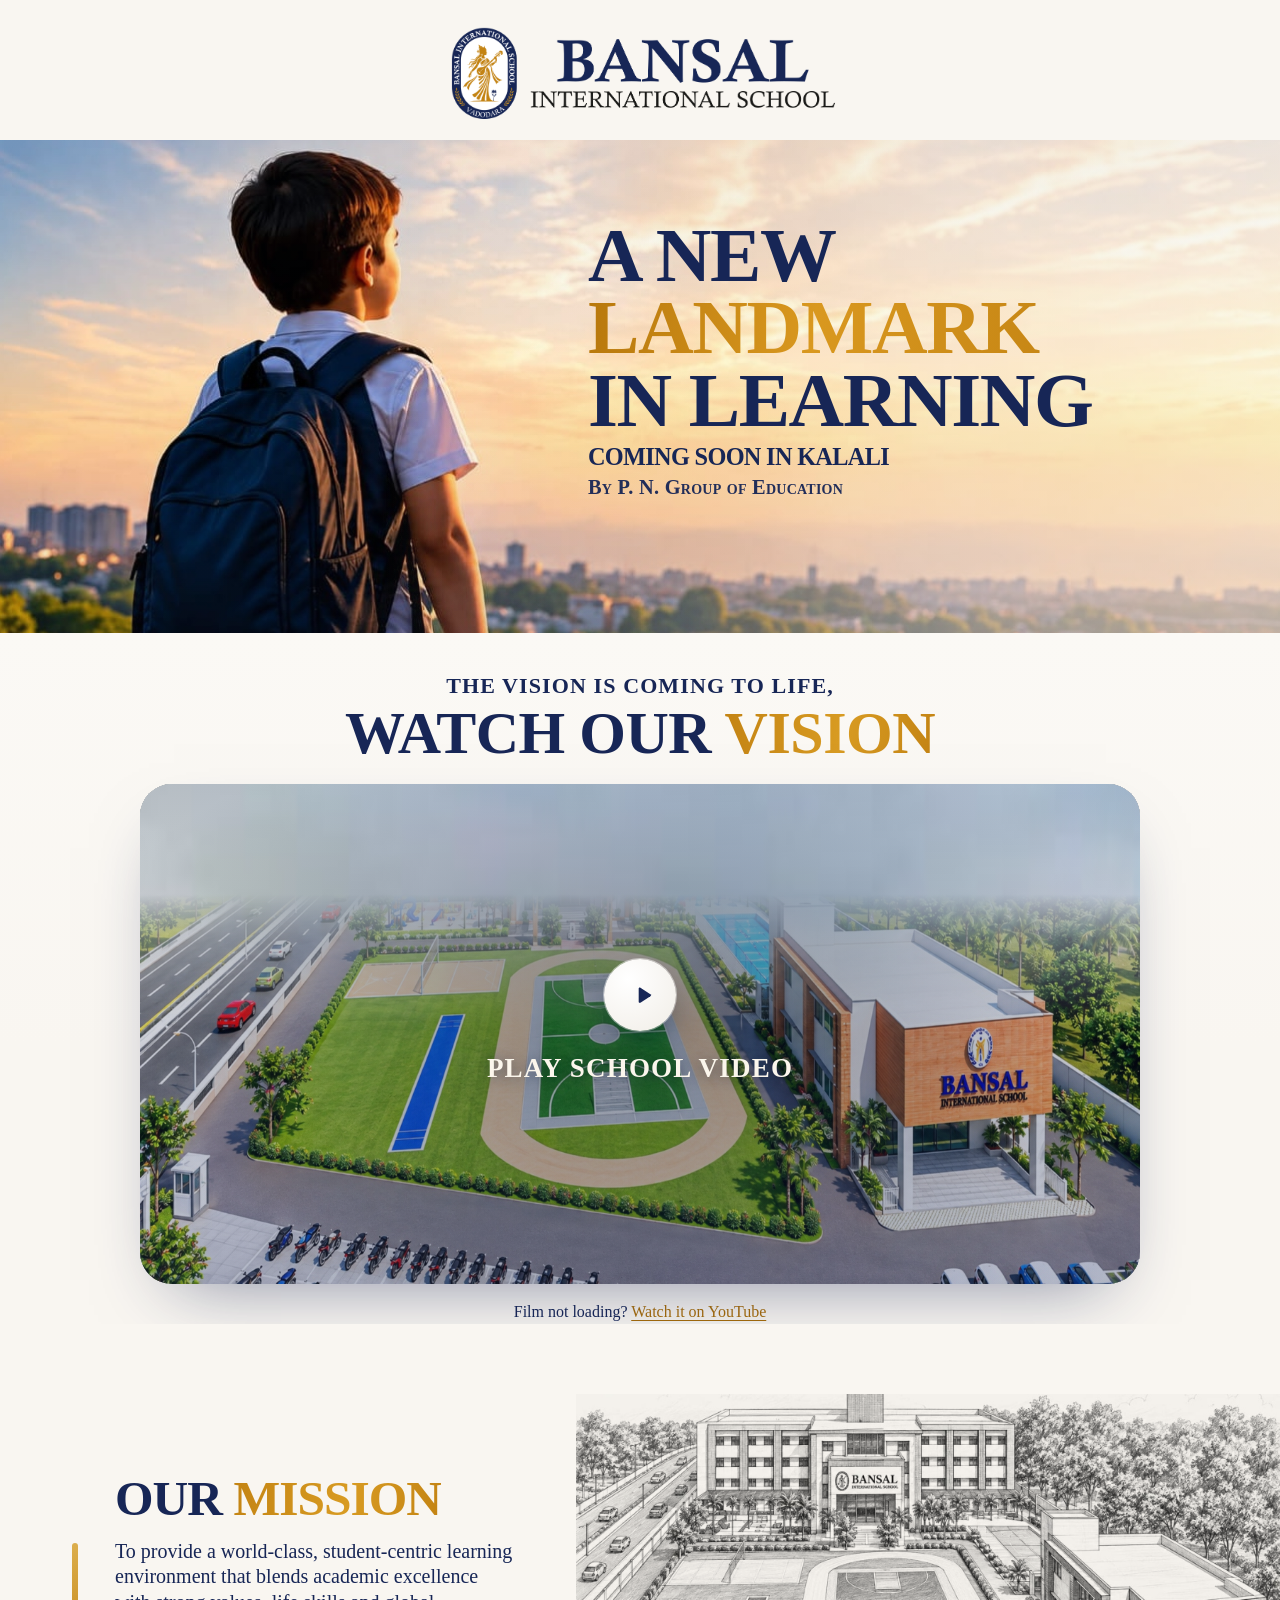
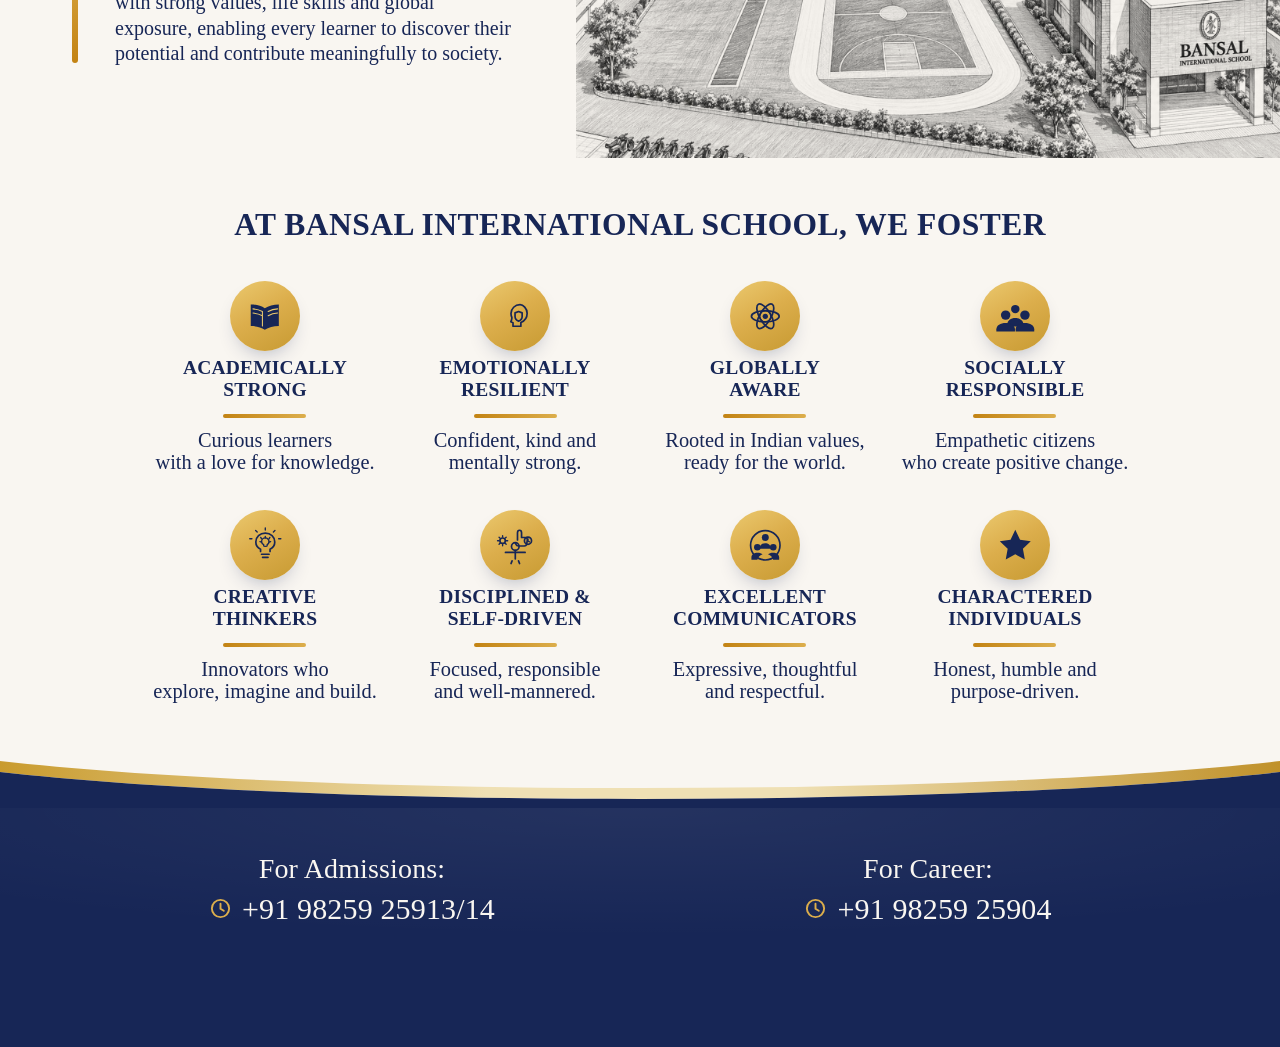
<file: index.html>
<!DOCTYPE html>
<html lang="en">
<head>
<meta charset="utf-8">
<meta name="viewport" content="width=device-width, initial-scale=1">
<title>Bansal International School — A New Landmark in Learning | Kalali, Vadodara</title>
<meta name="description" content="Bansal International School, Kalali, Vadodara — a new landmark in learning by P. N. Group of Education. Watch our vision. Admissions and careers enquiries open.">
<meta name="theme-color" content="#172656">
<meta name="author" content="Bansal International School">

<!-- Open Graph / social -->
<meta property="og:type" content="website">
<meta property="og:site_name" content="Bansal International School">
<meta property="og:title" content="Bansal International School — A New Landmark in Learning">
<meta property="og:description" content="Coming soon in Kalali, Vadodara. By P. N. Group of Education.">
<meta property="og:url" content="https://ankit247250.github.io/">
<meta property="og:image" content="https://ankit247250.github.io/assets/img/school-render.jpg">
<meta property="og:image:width" content="1410">
<meta property="og:image:height" content="890">
<meta property="og:image:alt" content="Artist's impression of the planned Bansal International School campus">
<meta property="og:locale" content="en_IN">
<meta name="twitter:card" content="summary_large_image">

<link rel="icon" type="image/png" href="assets/img/favicon.png">
<link rel="apple-touch-icon" href="assets/img/favicon.png">

<link rel="preload" as="font" type="font/woff2" href="assets/fonts/playfair-display-latin.woff2" crossorigin>
<link rel="stylesheet" href="assets/css/style.css">

<!-- video host -->
<link rel="preconnect" href="https://www.youtube-nocookie.com">
<link rel="dns-prefetch" href="https://i.ytimg.com">

<script type="application/ld+json">
{
  "@context": "https://schema.org",
  "@type": "School",
  "name": "Bansal International School",
  "alternateName": "BIS Kalali",
  "description": "A new landmark in learning by P. N. Group of Education — coming soon in Kalali, Vadodara.",
  "url": "https://ankit247250.github.io/",
  "logo": "https://ankit247250.github.io/assets/img/logo.png",
  "image": "https://ankit247250.github.io/assets/img/school-render.jpg",
  "telephone": "+91-98259-25913",
  "address": {
    "@type": "PostalAddress",
    "addressLocality": "Kalali",
    "addressRegion": "Vadodara, Gujarat",
    "addressCountry": "IN"
  },
  "parentOrganization": { "@type": "Organization", "name": "P. N. Group of Education" },
  "sameAs": ["https://www.youtube.com/@BISKALALI"]
}
</script>
</head>
<body>

<a class="skip-link" href="#main">Skip to content</a>

<!-- ══ Header ══════════════════════════════════════════════════════ -->
<header class="site-header">
  <div class="wrap site-header__inner">
    <a class="brand" href="#top" aria-label="Bansal International School — home">
      <img src="assets/img/logo.png" alt="Bansal International School, Vadodara" width="1065" height="300">
    </a>
  </div>
</header>

<main id="main">

  <!-- ══ Hero ══════════════════════════════════════════════════════ -->
  <section class="hero" id="top">
    <img class="hero__photo" src="assets/img/hero-boy.jpg" alt="" aria-hidden="true" width="1286" height="530" fetchpriority="high">
    <div class="hero__scrim" aria-hidden="true"></div>
    <div class="wrap hero__inner">
      <div class="hero__copy">
        <h1 class="hero__title">
          <span class="hero__line">A New</span>
          <span class="hero__line hero__line--gold">Landmark</span>
          <span class="hero__line">in Learning</span>
        </h1>
        <p class="hero__soon">Coming Soon in Kalali</p>
        <p class="hero__by">By P.&nbsp;N. Group of Education</p>
      </div>
    </div>
  </section>

  <!-- ══ Vision / video ════════════════════════════════════════════ -->
  <section class="vision" aria-labelledby="vision-title">
    <div class="wrap">
      <p class="eyebrow reveal">The Vision Is Coming To Life,</p>
      <h2 class="h-display vision__title reveal" id="vision-title">Watch Our <span class="t-gold">Vision</span></h2>

      <div class="video-card reveal" id="videoCard">
        <span class="video-card__sky" aria-hidden="true"></span>
        <img class="video-card__img" src="assets/img/school-render.jpg"
             alt="Artist's impression of the planned Bansal International School campus"
             width="1410" height="890" loading="lazy" decoding="async">
        <span class="video-card__veil" aria-hidden="true"></span>

        <button class="video-card__trigger" id="playVideo" type="button"
                aria-expanded="false" aria-controls="videoPlayer"
                aria-label="Play the Bansal International School film">
          <span class="play-btn" aria-hidden="true">
            <svg viewBox="0 0 24 24" focusable="false"><path d="M8.5 5.6v12.8c0 .9 1 1.4 1.7 1L20 13a1.2 1.2 0 0 0 0-2L10.2 4.6c-.7-.4-1.7.1-1.7 1Z"/></svg>
          </span>
          <span class="video-card__label">Play School Video</span>
        </button>

        <!-- the YouTube player is injected here, in place of the poster -->
        <div class="video-card__player" id="videoPlayer"></div>
      </div>

      <p class="vision__fallback reveal">
        Film not loading?
        <a href="https://youtu.be/lIr4FbOtliw" target="_blank" rel="noopener">Watch it on YouTube</a>
      </p>
    </div>
  </section>

  <!-- ══ Mission ═══════════════════════════════════════════════════ -->
  <section class="mission" aria-labelledby="mission-title">
    <div class="mission__copy">
      <h2 class="h-display mission__title reveal" id="mission-title">Our <span class="t-gold">Mission</span></h2>
      <div class="mission__body reveal">
        <span class="rule" aria-hidden="true"></span>
        <p>To provide a world-class, student-centric learning environment that blends academic excellence with strong values, life skills and global exposure, enabling every learner to discover their potential and contribute meaningfully to society.</p>
      </div>
    </div>
    <div class="mission__art reveal">
      <img src="assets/img/school-sketch.jpg" alt="Pencil sketch of the planned Bansal International School campus" width="900" height="593" loading="lazy">
    </div>
  </section>

  <!-- ══ Values ════════════════════════════════════════════════════ -->
  <section class="values" aria-labelledby="values-title">
    <div class="wrap">
      <h2 class="h-display values__title reveal" id="values-title">At Bansal International School, We Foster</h2>

      <ul class="values__grid">
        <!-- 1 -->
        <li class="value reveal">
          <span class="value__icon">
            <svg viewBox="0 0 48 48" aria-hidden="true" focusable="false">
              <path class="bk" d="M23.4 14.4C19 11.6 13.2 10 6.8 10v25.6c6.4 0 12.2 1.6 16.6 4.4 4.4-2.8 10.2-4.4 16.6-4.4V10c-6.4 0-12.2 1.6-16.6 4.4Z"/>
              <path class="ln" d="M9.4 15.2c4.2.3 8 1.4 11.2 3.1v17.2M9.4 20.2c4.2.3 8 1.4 11.2 3.1M38.6 15.2c-4.2.3-8 1.4-11.2 3.1M38.6 20.2c-4.2.3-8 1.4-11.2 3.1"/>
            </svg>
          </span>
          <h3 class="value__label">Academically<br>Strong</h3>
          <p class="value__text">Curious learners<br>with a love for knowledge.</p>
        </li>
        <!-- 2 -->
        <li class="value reveal">
          <span class="value__icon">
            <svg viewBox="0 0 48 48" aria-hidden="true" focusable="false">
              <path class="st" d="M29.6 10.2c-5.9 0-10.7 4.7-10.7 10.6 0 1.6.4 3.1 1 4.4.4.9-.3 1.9-.3 3.1l-.9 2.2 2.6 1.1v4.2h9.3v-4.4c4.4-1.8 7.4-6.1 7.4-11 0-5.9-4.8-10.2-8.4-10.2Z"/>
              <path class="st" d="m27.9 18.4 4.2 1.6v4.2c0 2.9-1.7 4.6-4.2 5.5-2.5-.9-4.2-2.6-4.2-5.5V20Z"/>
            </svg>
          </span>
          <h3 class="value__label">Emotionally<br>Resilient</h3>
          <p class="value__text">Confident, kind and<br>mentally strong.</p>
        </li>
        <!-- 3 -->
        <li class="value reveal">
          <span class="value__icon">
            <svg viewBox="0 0 48 48" aria-hidden="true" focusable="false">
              <g class="st">
                <ellipse cx="24" cy="24" rx="16.4" ry="6.6"/>
                <ellipse cx="24" cy="24" rx="16.4" ry="6.6" transform="rotate(60 24 24)"/>
                <ellipse cx="24" cy="24" rx="16.4" ry="6.6" transform="rotate(120 24 24)"/>
              </g>
              <circle class="fl-dot" cx="24" cy="24" r="3.1"/>
              <circle class="st thin" cx="24" cy="24" r="6.6"/>
            </svg>
          </span>
          <h3 class="value__label">Globally<br>Aware</h3>
          <p class="value__text">Rooted in Indian values,<br>ready for the world.</p>
        </li>
        <!-- 4 -->
        <li class="value reveal">
          <span class="value__icon">
            <svg viewBox="0 0 48 48" aria-hidden="true" focusable="false">
              <g class="fl-dot">
                <circle cx="24" cy="15.5" r="5"/>
                <path d="M14.5 33.5c0-4.7 4.2-7.6 9.5-7.6s9.5 2.9 9.5 7.6v2.5h-19Z"/>
                <circle cx="12.6" cy="22.6" r="5.6"/>
                <path d="M1.6 42v-2.6c0-4.9 4.9-7.6 11-7.6s11 2.7 11 7.6V42Z"/>
                <circle cx="35.4" cy="22.6" r="5.6"/>
                <path d="M24.4 42v-2.6c0-4.9 4.9-7.6 11-7.6s11 2.7 11 7.6V42Z"/>
              </g>
            </svg>
          </span>
          <h3 class="value__label">Socially<br>Responsible</h3>
          <p class="value__text">Empathetic citizens<br>who create positive change.</p>
        </li>
        <!-- 5 -->
        <li class="value reveal">
          <span class="value__icon">
            <svg viewBox="0 0 48 48" aria-hidden="true" focusable="false">
              <g class="st">
                <path d="M18.4 31.2v-2.5c-3.3-1.7-5.6-4.7-5.6-8.6 0-6 4.8-10.4 11.2-10.4s11.2 4.4 11.2 10.4c0 3.9-2.3 6.9-5.6 8.6v2.5"/>
                <path d="M19.6 34.6h8.8"/>
                <path d="M20.8 38.2h6.4"/>
                <path class="thin" d="M24 15.2c-2.4 0-4.4 1.9-4.4 4.3 0 1.7 1 3.1 2.5 3.8v1.2c0 .9 4.1.9 4.1 0v-1.2c1.5-.7 2.2-2.1 2.2-3.8 0-2.4-2-4.3-4.4-4.3Z"/>
                <path class="thin" d="M24 13.4v2M18.6 14.6l1 1.7M29.4 14.6l-1 1.7M17.7 19.6l1.9.6M30.3 19.6l-1.9.6"/>
              </g>
              <g class="st thin" stroke-linecap="round">
                <path d="M24 3.4v2.6M12.6 6.5l1.8 1.8M35.4 6.5l-1.8 1.8M5.6 16.2h2.6M42.4 16.2h-2.6"/>
              </g>
            </svg>
          </span>
          <h3 class="value__label">Creative<br>Thinkers</h3>
          <p class="value__text">Innovators who<br>explore, imagine and build.</p>
        </li>
        <!-- 6 -->
        <li class="value reveal">
          <span class="value__icon">
            <svg viewBox="0 0 48 48" aria-hidden="true" focusable="false">
              <g class="st">
                <circle cx="24" cy="25.4" r="4.5"/>
                <path d="M12.4 32.4h23.2"/>
                <path d="M24 29.9v10.1"/>
                <path d="M20.2 42.4 19 45.6M27.8 42.4 29 45.6"/>
                <path d="M26.6 17.6v-8.4c0-1.5.9-3 2.4-3s2.4 1.5 2.4 3v5.6h4.2c1.6 0 2.9 1.4 2.6 3l-.7 4.6c-.2 1.4-1.4 2.4-2.8 2.4h-6.9c-1.4 0-2.6-.8-3.1-2.1l-.6-1.5"/>
                <circle cx="9" cy="18.6" r="3.2"/>
                <path class="thin" stroke-linecap="round" d="M9 12.6v1.6M9 23v1.6M3 18.6h1.6M15 18.6h-1.6M4.8 14.4l1.1 1.1M12.1 21.7l1.1 1.1M13.2 14.4l-1.1 1.1M5.9 21.7l-1.1 1.1"/>
                <circle cx="39" cy="18.6" r="4.2"/>
                <path class="thin" d="M39 16.4v2.5l1.7 1"/>
              </g>
            </svg>
          </span>
          <h3 class="value__label">Disciplined &amp;<br>Self-Driven</h3>
          <p class="value__text">Focused, responsible<br>and well-mannered.</p>
        </li>
        <!-- 7 -->
        <li class="value reveal">
          <span class="value__icon">
            <svg viewBox="0 0 48 48" aria-hidden="true" focusable="false">
              <circle class="st" cx="24" cy="24" r="17.4"/>
              <g class="fl-dot">
                <circle cx="24" cy="14.8" r="4.1"/>
                <path d="M17.6 27c0-3.5 2.9-5.5 6.4-5.5s6.4 2 6.4 5.5v1.2H17.6Z"/>
                <circle cx="14.6" cy="26.4" r="3.9"/>
                <path d="M7.6 38.2c0-3.4 3-5.5 7.5-5.5 2.3 0 4.3.7 5.7 1.8-3.4 1.4-5.6 3.7-6.1 6.5H7.6Z"/>
                <circle cx="33.4" cy="26.4" r="3.9"/>
                <path d="M40.4 38.2c0-3.4-3-5.5-7.5-5.5-2.3 0-4.3.7-5.7 1.8 3.4 1.4 5.6 3.7 6.1 6.5h7.1Z"/>
              </g>
            </svg>
          </span>
          <h3 class="value__label">Excellent<br>Communicators</h3>
          <p class="value__text">Expressive, thoughtful<br>and respectful.</p>
        </li>
        <!-- 8 -->
        <li class="value reveal">
          <span class="value__icon">
            <svg viewBox="0 0 48 48" aria-hidden="true" focusable="false">
              <path class="fl-dot" d="M24 5.6l5.6 11.9 12.7 1.6-9.3 8.9 2.3 12.9L24 34.6 12.7 40.9l2.3-12.9-9.3-8.9 12.7-1.6Z"/>
            </svg>
          </span>
          <h3 class="value__label">Charactered<br>Individuals</h3>
          <p class="value__text">Honest, humble and<br>purpose-driven.</p>
        </li>
      </ul>
    </div>
  </section>

</main>

<!-- ══ Footer ══════════════════════════════════════════════════════ -->
<footer class="site-footer">
  <div class="wave" aria-hidden="true">
    <svg viewBox="0 0 1200 110" preserveAspectRatio="none" focusable="false">
      <defs>
        <linearGradient id="waveGold" x1="0" y1="0" x2="1" y2="0">
          <stop offset="0%" stop-color="#C99B2E"/>
          <stop offset="38%" stop-color="#EFE0B4"/>
          <stop offset="62%" stop-color="#EFE0B4"/>
          <stop offset="100%" stop-color="#C0912A"/>
        </linearGradient>
      </defs>
      <path fill="url(#waveGold)" d="M0 24 C300 90 900 90 1200 24 L1200 44 C900 110 300 110 0 44 Z"/>
      <path fill="#172656" d="M0 44 C300 110 900 110 1200 44 L1200 110 L0 110 Z"/>
    </svg>
  </div>

  <div class="footer__body">
    <div class="wrap footer__grid">
      <div class="footer__col reveal">
        <p class="footer__label">For Admissions:</p>
        <p class="footer__phone">
          <span class="ico" aria-hidden="true">
            <svg viewBox="0 0 24 24" focusable="false"><circle cx="12" cy="12" r="9" fill="none" stroke="currentColor" stroke-width="2"/><path d="M12 7v5.3l3.4 2" fill="none" stroke="currentColor" stroke-width="2" stroke-linecap="round"/></svg>
          </span>
          <a href="tel:+919825925913"><span class="visually-hidden">Call admissions at </span>+91 98259 25913/14</a>
        </p>
      </div>
      <div class="footer__col reveal">
        <p class="footer__label">For Career:</p>
        <p class="footer__phone">
          <span class="ico" aria-hidden="true">
            <svg viewBox="0 0 24 24" focusable="false"><circle cx="12" cy="12" r="9" fill="none" stroke="currentColor" stroke-width="2"/><path d="M12 7v5.3l3.4 2" fill="none" stroke="currentColor" stroke-width="2" stroke-linecap="round"/></svg>
          </span>
          <a href="tel:+919825925904"><span class="visually-hidden">Call careers at </span>+91 98259 25904</a>
        </p>
      </div>
    </div>

    <p class="footer__place reveal">
      <span class="ico" aria-hidden="true">
        <svg viewBox="0 0 24 24" focusable="false"><path d="M12 21.5s7-6.1 7-11.2A7 7 0 0 0 5 10.3c0 5.1 7 11.2 7 11.2Z" fill="none" stroke="currentColor" stroke-width="2"/><circle cx="12" cy="10.2" r="2.6" fill="none" stroke="currentColor" stroke-width="2"/></svg>
      </span>
      Kalali, Vadodara
    </p>
  </div>
</footer>

<script src="assets/js/main.js" defer></script>
</body>
</html>
</file>
<file: assets/css/style.css>
/* ============================================================
   Bansal International School — Kalali, Vadodara
   Design reference: "BIS WEBSITE" artboard (1200px wide)
   Palette sampled from the reference: cream #F9F6F1,
   navy #172656, deep gold #C38313, light gold #DCAE4C
   ============================================================ */

/* ---------- Theme ---------- */
:root{
  --cream:        #F9F6F1;
  --cream-2:      #F4EEE4;
  --cream-3:      #FBF9F5;
  --navy:         #172656;
  --navy-deep:    #0E1936;
  --navy-soft:    #22346F;
  --navy-10:      rgba(23,38,86,.10);
  --gold:         #C38313;
  --gold-deep:    #A96D08;
  --gold-500:     #DCAE4C;
  --gold-300:     #EBD3A0;
  --gold-200:     #EFE0B4;

  --font: "Playfair Display", "Iowan Old Style", "Palatino Linotype", Palatino, Georgia, "Times New Roman", serif;

  --shadow-soft: 0 18px 40px -24px rgba(23,38,86,.35);
  --shadow-card: 0 30px 70px -34px rgba(23,38,86,.55);

  --ease: cubic-bezier(.22,.61,.36,1);
}

/* ---------- Reset ---------- */
*,*::before,*::after{ box-sizing:border-box; }
html{ -webkit-text-size-adjust:100%; scroll-behavior:smooth; }
body,h1,h2,h3,p,ul,figure{ margin:0; }
ul{ padding:0; list-style:none; }
img,svg{ display:block; max-width:100%; }
button{ font:inherit; color:inherit; background:none; border:0; cursor:pointer; }
a{ color:inherit; }

body{
  font-family:var(--font);
  background:var(--cream);
  color:var(--navy);
  line-height:1.5;
  overflow-x:hidden;
  -webkit-font-smoothing:antialiased;
  text-rendering:optimizeLegibility;
}

/* ---------- Layout helpers ---------- */
.wrap{
  width:100%;
  max-width:1000px;               /* 1200 artboard − 2×100 gutters */
  margin-inline:auto;
}
@media (max-width:1080px){ .wrap{ padding-inline:28px; } }
@media (max-width:560px){ .wrap{ padding-inline:20px; } }

/* type utilities */
.h-display{
  font-weight:700;
  letter-spacing:.005em;
  line-height:1.06;
  text-transform:uppercase;
  text-wrap:balance;
}
.t-gold{
  background:linear-gradient(100deg,var(--gold) 0%,#D89B22 55%,var(--gold) 100%);
  -webkit-background-clip:text; background-clip:text;
  color:transparent;
  -webkit-text-fill-color:transparent;
}
.visually-hidden{
  position:absolute; width:1px; height:1px; margin:-1px;
  padding:0; overflow:hidden; clip:rect(0 0 0 0); white-space:nowrap; border:0;
}
.skip-link{
  position:absolute; left:50%; top:-64px; transform:translateX(-50%);
  z-index:200; padding:12px 22px; background:var(--navy); color:var(--cream);
  border-radius:0 0 12px 12px; text-decoration:none; transition:top .2s var(--ease);
}
.skip-link:focus{ top:0; }

:where(a,button,summary):focus-visible{
  outline:3px solid var(--gold);
  outline-offset:3px;
  border-radius:6px;
}

/* ============================================================
   HEADER
   ============================================================ */
.site-header{
  background:var(--cream);
  position:relative;
  z-index:5;
}
.site-header__inner{
  display:flex;
  justify-content:center;
  padding-block:clamp(18px, 2vw, 24px) clamp(2px, .25vw, 3px);
}
.brand{ display:block; }
.brand img{
  width:clamp(232px, 33.5vw, 402px);    /* logo ink = 382px wide on the artboard */
  height:auto;
}

/* ============================================================
   HERO
   ============================================================ */
.hero{
  position:relative;
  isolation:isolate;
  overflow:hidden;
  background:linear-gradient(180deg,#F7E6D2 0%,#EBD9C6 100%);
}
.hero__photo{
  position:absolute; inset:0;
  width:100%; height:100%;
  object-fit:cover; object-position:center;
  z-index:0;
}
.hero__scrim{
  position:absolute; inset:0; z-index:1;
  background:
    linear-gradient(90deg, rgba(249,246,241,0) 30%, rgba(249,246,241,.18) 52%, rgba(249,246,241,.42) 74%, rgba(249,246,241,.55) 100%),
    linear-gradient(180deg, rgba(23,38,86,.05) 0%, rgba(23,38,86,0) 45%, rgba(23,38,86,.07) 100%);
}
.hero__inner{
  position:relative; z-index:2;
  min-height:clamp(360px, 41.1vw, 493px);   /* 493px on the artboard */
  display:flex;
  align-items:flex-start;
}
.hero__copy{
  margin-left:44.8%;                        /* copy block starts at x 548 */
  padding-top:clamp(30px, 6.58vw, 79px);    /* first cap line lands on y=230 */
  padding-bottom:clamp(24px, 3vw, 36px);
}

.hero__title{
  font-size:clamp(30px, 6.42vw, 77px);
  line-height:.937;                          /* 72.2px line pitch on the artboard */
  font-weight:700;
  letter-spacing:-.018em;
  text-transform:uppercase;
  color:var(--navy);
}
.hero__line{ display:block; }
.hero__line--gold{
  background:linear-gradient(96deg,#B8780C 0%,#D9981F 45%,#C38313 100%);
  -webkit-background-clip:text; background-clip:text;
  color:transparent; -webkit-text-fill-color:transparent;
}
.hero__soon{
  margin-top:clamp(4px, .75vw, 9px);
  font-size:clamp(15px, 2.03vw, 24.3px);
  line-height:1;
  font-weight:700;
  letter-spacing:-.028em;
  text-transform:uppercase;
  color:var(--navy);
}
.hero__by{
  margin-top:clamp(5px, .67vw, 8px);
  font-size:clamp(12px, 1.7vw, 20.4px);
  line-height:1;
  font-weight:700;
  font-variant-caps:small-caps;
  letter-spacing:.012em;
  color:var(--navy);
  opacity:.95;
}

/* ============================================================
   VISION / VIDEO
   ============================================================ */
.vision{
  background:linear-gradient(180deg,var(--cream-3) 0%,var(--cream) 60%);
  padding-top:clamp(24px, 3vw, 36px);
  text-align:center;
}
.eyebrow{
  font-size:clamp(14px, 1.83vw, 22px);
  font-weight:700;
  letter-spacing:.05em;
  text-transform:uppercase;
}
.vision__title{
  margin-top:0;
  font-size:clamp(30px, 5vw, 60px);
  letter-spacing:-.008em;
}

/* the video card — a poster the visitor clicks, which becomes the player */
.video-card{
  position:relative;
  display:block;
  width:100%;
  margin-top:clamp(13px, 1.5vw, 18px);
  aspect-ratio:2 / 1;
  border-radius:clamp(18px, 2.67vw, 32px);
  overflow:hidden;
  background:#0B1220;
  box-shadow:var(--shadow-card);
  transition:transform .5s var(--ease), box-shadow .5s var(--ease);
}
.video-card:not(.is-playing):hover{ transform:translateY(-4px); box-shadow:0 40px 84px -34px rgba(23,38,86,.62); }
.video-card:not(.is-playing):active{ transform:translateY(-1px); }

.video-card__sky{
  position:absolute; inset:0; z-index:0;
  background-image:url("../img/sky.jpg");
  background-size:100% 46%;
  background-position:top center;
  background-repeat:no-repeat;
  background-color:#DCE3E6;
  transition:opacity .5s var(--ease);
}
.video-card__img{
  position:absolute; left:0; right:0; bottom:0; z-index:1;
  width:100%; height:78%;
  object-fit:cover; object-position:center bottom;
  -webkit-mask-image:linear-gradient(180deg,transparent 0%,rgba(0,0,0,.55) 12%,#000 34%);
  mask-image:linear-gradient(180deg,transparent 0%,rgba(0,0,0,.55) 12%,#000 34%);
  transition:opacity .5s var(--ease);
}
.video-card__veil{
  position:absolute; inset:0; z-index:2;
  background:
    radial-gradient(58% 62% at 50% 46%, rgba(9,20,45,.42) 0%, rgba(9,20,45,.18) 60%, rgba(9,20,45,.04) 100%),
    linear-gradient(180deg, rgba(23,38,86,.22) 0%, rgba(23,38,86,.10) 45%, rgba(23,38,86,.30) 100%);
  transition:opacity .5s var(--ease);
}
.video-card__trigger{
  position:absolute; inset:0; z-index:3;
  width:100%;
  display:flex; flex-direction:column;
  align-items:center; justify-content:center;
  gap:clamp(9px, 1.42vw, 17px);
  transform:translateY(-2%);
  transition:opacity .45s var(--ease), visibility .45s;
}

/* the player sits exactly where the poster was */
.video-card__player{
  position:absolute; inset:0; z-index:5;
  background:#05070D;
  opacity:0; visibility:hidden;
  transition:opacity .5s var(--ease), visibility .5s;
}
.video-card__player iframe,
.video-card__player video{
  width:100%; height:100%; border:0; display:block;
}
.video-card__note{
  display:grid; place-items:center; height:100%;
  padding:32px; text-align:center; color:var(--cream);
  font-size:clamp(15px, 1.6vw, 19px); line-height:1.6;
  background:linear-gradient(150deg,#172656,#0E1936);
}

/* clicked: poster fades out, player fades in */
.video-card.is-playing{ transform:none; }
.video-card.is-playing .video-card__trigger,
.video-card.is-playing .video-card__veil,
.video-card.is-playing .video-card__img,
.video-card.is-playing .video-card__sky{
  opacity:0; visibility:hidden; pointer-events:none;
}
.video-card.is-playing .video-card__player{ opacity:1; visibility:visible; }
.play-btn{
  display:grid; place-items:center;
  width:clamp(48px, 6vw, 72px);
  aspect-ratio:1;
  border-radius:50%;
  background:radial-gradient(circle at 34% 28%, #FFFFFF 0%, #F4F1EC 78%, #E6E0D6 100%);
  box-shadow:0 14px 34px -12px rgba(9,20,45,.6), 0 0 0 1px rgba(255,255,255,.5);
  transition:transform .4s var(--ease);
}
.play-btn svg{ width:34%; height:34%; fill:var(--navy); margin-left:6%; }
.video-card:not(.is-playing):hover .play-btn{ transform:scale(1.07); }

.video-card__label{
  font-size:clamp(15px, 2.25vw, 27px);
  font-weight:700;
  letter-spacing:.045em;
  text-transform:uppercase;
  color:#FBF6EC;
  text-shadow:0 2px 14px rgba(9,20,45,.45);
}

/* always-visible escape hatch, in case a network blocks the embed */
.vision__fallback{
  margin-top:clamp(11px, 1.3vw, 16px);
  font-size:clamp(12px, 1.35vw, 16px);
  color:var(--navy);
  opacity:.72;
}
.vision__fallback a{
  color:var(--gold-deep);
  text-underline-offset:3px;
  transition:color .3s var(--ease);
}
.vision__fallback a:hover{ color:var(--navy); }

/* ============================================================
   MISSION
   ============================================================ */
.mission{
  position:relative;
  background:var(--cream);
  padding-top:clamp(36px, 5.83vw, 70px);
  padding-bottom:clamp(20px, 2.5vw, 30px);
  display:grid;
  grid-template-columns:45% 55%;
  align-items:center;
  overflow:hidden;
}
.mission__copy{
  /* content lands on x=115 of the 1200 artboard; the gold rule on x=72 */
  padding-left:calc(clamp(20px, 8.33vw, 100px) + 15px);
  padding-right:clamp(20px, 3vw, 46px);
  position:relative;
  z-index:2;
  margin-bottom:clamp(0px, 1vw, 12px);     /* lifts the copy against the sketch */
}
.mission__title{
  font-size:clamp(28px, 4.13vw, 49.5px);
  letter-spacing:-.02em;
}
.mission__body{
  position:relative;
  margin-top:clamp(9px, 1.1vw, 13px);
  max-width:398px;
}
.rule{
  position:absolute;
  left:-43px;
  top:4px; bottom:4px;
  width:clamp(4px, .5vw, 6px);
  border-radius:3px;
  background:linear-gradient(180deg,var(--gold-500) 0%,var(--gold) 100%);
}
.mission__body p{
  font-size:clamp(16px, 1.67vw, 20px);
  line-height:1.28;
  color:var(--navy);
}

.mission__art{
  position:relative;
  aspect-ratio:657 / 340;
  overflow:hidden;
}
.mission__art img{
  width:100%; height:100%;
  object-fit:cover;
  object-position:70% center;
  mix-blend-mode:multiply;
}

/* ============================================================
   VALUES
   ============================================================ */
.values{
  background:var(--cream);
  padding-top:clamp(16px, 1.67vw, 20px);
  padding-bottom:clamp(34px, 3.83vw, 46px);
}
.values__title{
  font-size:clamp(21px, 2.63vw, 31.5px);
  text-align:center;
  letter-spacing:.015em;
}
.values__grid{
  display:grid;
  grid-template-columns:repeat(4,1fr);
  margin-top:clamp(25px, 3.29vw, 39.5px);
  row-gap:clamp(29px, 3.13vw, 37.5px);
}
.value{
  display:flex; flex-direction:column; align-items:center; text-align:center;
  padding-inline:clamp(6px, .85vw, 10px);
}
.value__icon{
  display:grid; place-items:center;
  width:clamp(48px, 5.83vw, 70px);
  aspect-ratio:1;
  border-radius:50%;
  background:linear-gradient(150deg,#EBC96F 0%,var(--gold-500) 46%,#C79A32 100%);
  box-shadow:0 10px 22px -12px rgba(23,38,86,.45);
  margin-bottom:clamp(5px, .5vw, 6px);
}
.value__icon svg{
  width:58%; height:58%;
  fill:none; stroke:var(--navy); stroke-width:2;
  stroke-linecap:round; stroke-linejoin:round;
  overflow:visible;
}
.value__icon .fl{ fill:#E9C870; stroke:none; }
.value__icon .bk{ fill:var(--navy); stroke:none; }
.value__icon .ln{ fill:none; stroke:#EBC96C; stroke-width:1.25; }
.value__icon .fl-dot{ fill:var(--navy); stroke:none; }
.value__icon .crumb{ stroke:#E9C870; stroke-width:1.6; stroke-dasharray:2 3; }
.value__icon .thin{ stroke-width:1.6; }

.value__label{
  font-size:clamp(14px, 1.63vw, 19.5px);
  line-height:1.133;                         /* 22.1px line pitch */
  font-weight:700;
  letter-spacing:.01em;
  text-transform:uppercase;
}
.value__label::after{
  content:"";
  display:block;
  width:clamp(42px, 6.9vw, 83px);
  height:clamp(3px, .33vw, 4px);
  margin:clamp(8px, 1.04vw, 12.5px) auto 0;
  border-radius:2px;
  background:linear-gradient(90deg,var(--gold) 0%,var(--gold-500) 100%);
}
.value__text{
  margin-top:clamp(6px, .92vw, 11px);
  font-size:clamp(13px, 1.7vw, 20.4px);
  line-height:1.083;                         /* 22.1px line pitch */
  color:var(--navy);
  max-width:100%;
}

/* ============================================================
   FOOTER
   ============================================================ */
.site-footer{
  position:relative;
  background:var(--navy);
  color:var(--cream);
}
.wave{
  display:block;
  line-height:0;
  background:var(--cream);
}
.wave svg{
  display:block;
  width:100%;
  height:clamp(38px, 5vw, 60px);
}
.footer__body{
  padding-top:clamp(29px, 3.67vw, 44px);
  padding-bottom:clamp(44px, 5.5vw, 66px);
  background:
    radial-gradient(120% 90% at 50% 0%, rgba(255,255,255,.06) 0%, rgba(255,255,255,0) 60%),
    var(--navy);
}
.footer__grid{
  display:grid;
  grid-template-columns:42.4% 42.4%;
  justify-content:space-between;
  align-items:start;
}
.footer__col{ text-align:center; }
.footer__label{
  font-size:clamp(17px, 2.33vw, 28px);
  font-weight:500;
  line-height:1.2;
  letter-spacing:.005em;
}
.footer__phone{
  display:flex; align-items:center; justify-content:center;
  gap:clamp(7px, .83vw, 10px);
  margin-top:clamp(5px, .67vw, 8px);
  line-height:1;
}
.footer__phone a{
  font-size:clamp(18px, 2.5vw, 30px);
  font-weight:500;
  line-height:1;
  text-decoration:none;
  letter-spacing:.005em;
  transition:color .3s var(--ease);
}
.footer__phone a:hover{ color:var(--gold-500); }
.ico{ display:grid; place-items:center; color:var(--gold-500); }
.ico svg{ width:clamp(17px, 1.9vw, 23px); height:auto; }

.footer__place{
  display:flex; align-items:center; justify-content:center;
  gap:clamp(7px, .83vw, 10px);
  margin-top:clamp(20px, 2.83vw, 34px);
  font-size:clamp(15px, 1.9vw, 23px);
  font-weight:500;
  line-height:1;
  letter-spacing:.07em;
  text-transform:uppercase;
}

/* ============================================================
   REVEAL ANIMATION
   ============================================================ */
.reveal{ opacity:0; transform:translateY(18px); }
.reveal.is-in{
  opacity:1; transform:none;
  transition:opacity .8s var(--ease), transform .8s var(--ease);
}
.no-js .reveal{ opacity:1; transform:none; }
@media (prefers-reduced-motion: reduce){
  .reveal{ opacity:1 !important; transform:none !important; transition:none !important; }
  html{ scroll-behavior:auto; }
}

/* ============================================================
   RESPONSIVE
   ============================================================ */
@media (max-width:1080px){
  .hero__copy{ margin-left:40%; }
}
@media (max-width:900px){
  .mission{ grid-template-columns:1fr; padding-top:0; }
  .mission__copy{ padding-left:28px; padding-right:28px; padding-top:clamp(34px,6vw,54px); }
  .mission__body{ padding-left:26px; max-width:none; }
  .rule{ left:0; width:5px; }
  .mission__art{ margin-top:clamp(26px,4vw,38px); aspect-ratio:657/380; }
  .values__grid{ grid-template-columns:repeat(2,1fr); row-gap:34px; }
  .hero__scrim{
    background:linear-gradient(180deg, rgba(249,246,241,.05) 0%, rgba(249,246,241,.55) 55%, rgba(249,246,241,.82) 100%);
  }
  .hero__copy{ margin-left:0; text-align:center; }
}
@media (max-width:760px){
  .footer__grid{ grid-template-columns:1fr; row-gap:clamp(26px,6vw,40px); }
  .footer__place{ margin-top:clamp(28px,7vw,44px); }
}
@media (max-width:640px){
  .hero{ display:flex; flex-direction:column; }
  .hero__photo{ position:relative; height:clamp(210px,52vw,290px); object-position:60% 30%; }
  .hero__scrim{ display:none; }
  .hero__inner{ min-height:0; }
  .hero__copy{ padding-block:clamp(26px,7vw,38px) clamp(32px,9vw,46px); }
  .video-card__label{ text-shadow:0 1px 8px rgba(9,20,45,.6); }
  .values__grid{ grid-template-columns:1fr; row-gap:32px; }
  .value__text{ max-width:24ch; }
}

@media print{
  .reveal{ opacity:1 !important; transform:none !important; }
  .video-card,.vision__fallback{ display:none !important; }
}
</file>
